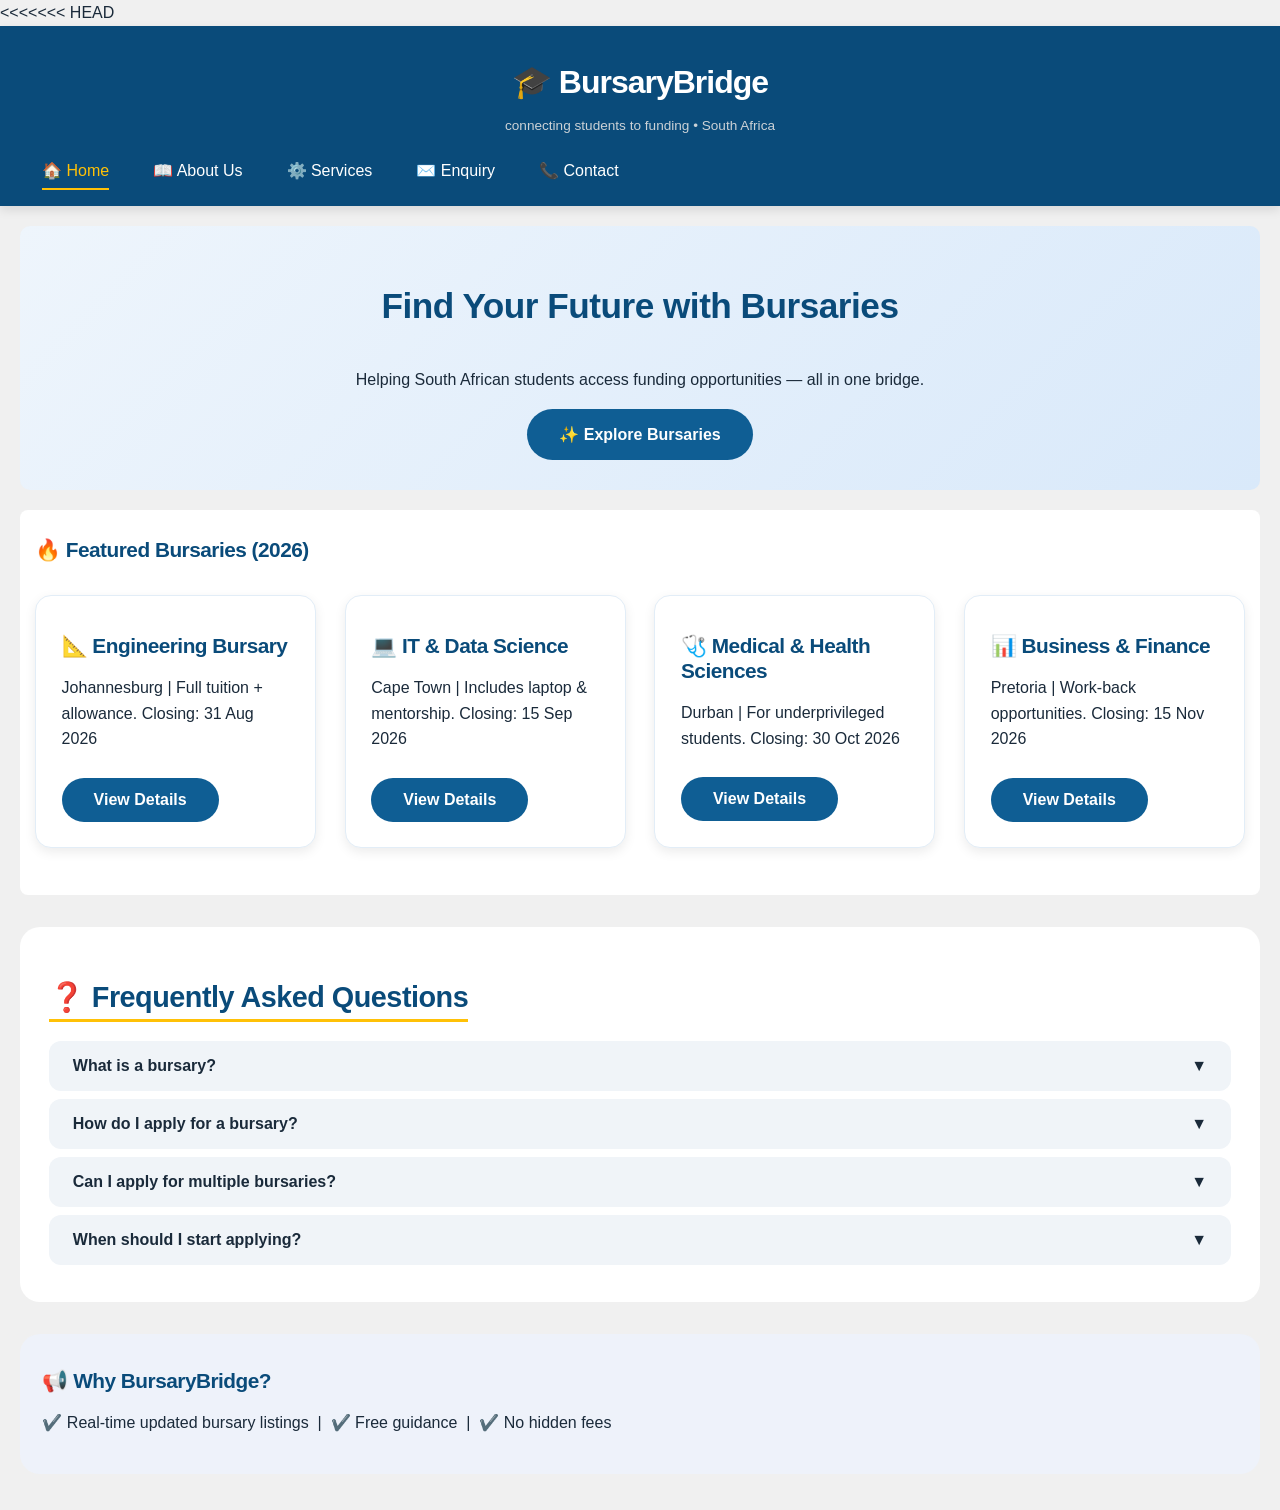
<file: index.html>
<!DOCTYPE html>
<html lang="en">
<head>
    <meta charset="UTF-8">
    <meta name="viewport" content="width=device-width, initial-scale=1.0">
<<<<<<< HEAD
    
    <!-- ========== SEO META TAGS ========== -->
    <title>BursaryBridge - Find Bursaries in South Africa</title>
    <meta name="title" content="BursaryBridge - Find Bursaries in South Africa">
    <meta name="description" content="BursaryBridge helps South African students find and apply for bursaries. Find funding for engineering, IT, medical, and business studies.">
    <meta name="keywords" content="bursaries, south africa, student funding, scholarships, study grants, university funding">
    <meta name="robots" content="index, follow">
    <link rel="canonical" href="https://bursarybridge.co.za/">
    
    <!-- Open Graph / Social Media -->
    <meta property="og:title" content="BursaryBridge - Find Bursaries in South Africa">
    <meta property="og:description" content="Find funding for your studies. BursaryBridge helps South African students access bursary opportunities.">
    <meta property="og:type" content="website">
    <meta property="og:url" content="https://bursarybridge.co.za/">
    
    <link rel="stylesheet" href="style.css">
</head>
<body>

<header class="site-header">
    <div class="logo-area">
        <h1>🎓 BursaryBridge</h1>
        <p>connecting students to funding • South Africa</p>
    </div>
    <nav class="nav-links">
        <a href="index.html" class="active">🏠 Home</a>
        <a href="about.html">📖 About Us</a>
        <a href="services.html">⚙️ Services</a>
        <a href="enquiry.html">✉️ Enquiry</a>
        <a href="contact.html">📞 Contact</a>
    </nav>
</header>

<main class="container">
    <!-- ========== HERO SECTION ========== -->
    <div class="hero">
        <h2>Find Your Future with Bursaries</h2>
        <p>Helping South African students access funding opportunities — all in one bridge.</p>
        <a href="services.html" class="btn-primary">✨ Explore Bursaries</a>
    </div>

    <!-- ========== FEATURED BURSARIES ========== -->
    <div class="bursary-list">
        <h3>🔥 Featured Bursaries (2026)</h3>
        <div class="card-grid">
            <div class="card">
                <h3>📐 Engineering Bursary</h3>
                <p>Johannesburg | Full tuition + allowance. Closing: 31 Aug 2026</p>
                <button class="btn-primary view-details" data-id="1" style="margin-top:10px;">View Details</button>
            </div>
            <div class="card">
                <h3>💻 IT & Data Science</h3>
                <p>Cape Town | Includes laptop & mentorship. Closing: 15 Sep 2026</p>
                <button class="btn-primary view-details" data-id="2" style="margin-top:10px;">View Details</button>
            </div>
            <div class="card">
                <h3>🩺 Medical & Health Sciences</h3>
                <p>Durban | For underprivileged students. Closing: 30 Oct 2026</p>
                <button class="btn-primary view-details" data-id="3" style="margin-top:10px;">View Details</button>
            </div>
            <div class="card">
                <h3>📊 Business & Finance</h3>
                <p>Pretoria | Work-back opportunities. Closing: 15 Nov 2026</p>
                <button class="btn-primary view-details" data-id="4" style="margin-top:10px;">View Details</button>
            </div>
        </div>
    </div>

    <!-- ========== ACCORDION / FAQ SECTION (NEW) ========== -->
    <div class="accordion-section" style="margin-top: 2rem; background: white; padding: 1.8rem; border-radius: 20px;">
        <h2>❓ Frequently Asked Questions</h2>
        
        <div class="accordion-item">
            <button class="accordion-header">What is a bursary?</button>
            <div class="accordion-body">
                <p>A bursary is a financial award given to students to help fund their studies. Unlike a loan, it does not need to be repaid. Bursaries are usually awarded based on academic merit, financial need, or a combination of both.</p>
            </div>
        </div>
        
        <div class="accordion-item">
            <button class="accordion-header">How do I apply for a bursary?</button>
            <div class="accordion-body">
                <p>Each bursary has different requirements. Generally, you need to submit an application form, academic records, a motivation letter, and sometimes references. Check each bursary's specific requirements on our Services page.</p>
            </div>
        </div>
        
        <div class="accordion-item">
            <button class="accordion-header">Can I apply for multiple bursaries?</button>
            <div class="accordion-body">
                <p>Yes! You can apply for as many bursaries as you qualify for. This increases your chances of receiving funding. Just make sure you meet the requirements for each one.</p>
            </div>
        </div>
        
        <div class="accordion-item">
            <button class="accordion-header">When should I start applying?</button>
            <div class="accordion-body">
                <p>Most bursaries open for applications between August and January for the following academic year. We recommend starting your research at least 6 months before you plan to study.</p>
            </div>
        </div>
    </div>

    <!-- ========== INFO BOX ========== -->
    <div class="info-box text-center" style="margin-top: 2rem;">
        <h3>📢 Why BursaryBridge?</h3>
        <p>✔️ Real-time updated bursary listings &nbsp;|&nbsp; ✔️ Free guidance &nbsp;|&nbsp; ✔️ No hidden fees</p>
    </div>
</main>

<!-- ========== MODAL (NEW) ========== -->
<div id="bursaryModal" class="modal">
    <div class="modal-content">
        <span class="close-modal">&times;</span>
        <h3 id="modalTitle">Bursary Details</h3>
        <p><strong>Provider:</strong> <span id="modalProvider"></span></p>
        <p><strong>Location:</strong> <span id="modalLocation"></span></p>
        <p><strong>Description:</strong> <span id="modalDescription"></span></p>
        <p><strong>Closing Date:</strong> <span id="modalClosing"></span></p>
        <br>
        <a href="enquiry.html" class="btn-primary">Apply Now</a>
=======
    <title>BursaryBridge - Home</title>
    <style>
        /* student style - simple and basic */
        body {
            font-family: Arial, Helvetica, sans-serif;
            margin: 0;
            padding: 0;
            background-color: #f0f0f0;
        }
        header {
            background-color: #0066cc;
            color: white;
            padding: 15px;
            text-align: center;
        }
        nav a {
            color: white;
            margin: 0 10px;
            text-decoration: none;
        }
        nav a:hover {
            text-decoration: underline;
        }
        .container {
            padding: 20px;
            min-height: 500px;
        }
        .hero {
            background-color: #e6f2ff;
            padding: 30px;
            text-align: center;
            border-radius: 10px;
            margin-bottom: 20px;
        }
        button {
            background-color: #0066cc;
            color: white;
            padding: 10px 20px;
            border: none;
            cursor: pointer;
            border-radius: 5px;
        }
        button:hover {
            background-color: #004d99;
        }
        .bursary-list {
            background-color: white;
            padding: 15px;
            border-radius: 8px;
        }
        .bursary-item {
            background-color: #f9f9f9;
            padding: 12px;
            margin: 10px 0;
            border-left: 4px solid #0066cc;
        }
        footer {
            background-color: #333;
            color: white;
            text-align: center;
            padding: 15px;
            margin-top: 20px;
        }
    </style>
</head>
<body>

<header>
    <h1>🎓 BursaryBridge</h1>
    <p>Find funding for your future!</p>
    <nav>
        <a href="index.html">Home</a> |
        <a href="about.html">About Us</a> |
        <a href="services.html">Services</a> |
        <a href="enquiry.html">Enquiry</a> |
        <a href="contact.html">Contact</a>
    </nav>
</header>

<div class="container">
    <div class="hero">
        <h2>Find Your Future with Bursaries</h2>
        <p>Helping South African students access funding opportunities easily.</p>
        <button onclick="window.location.href='services.html'">View Bursaries</button>
    </div>

    <div class="bursary-list">
        <h3>🔥 Featured Bursaries (2026)</h3>
        
        <div class="bursary-item">
            <strong>📐 Engineering Bursary</strong><br>
            Location: Johannesburg | Amount: Full tuition + allowance<br>
            Closing date: 31 August 2026
        </div>
        
        <div class="bursary-item">
            <strong>💻 IT Bursary</strong><br>
            Location: Cape Town | Includes laptop and mentorship
        </div>
        
        <div class="bursary-item">
            <strong>🩺 Medical Bursary</strong><br>
            Location: Durban | For students from disadvantaged backgrounds
        </div>
        
        <div class="bursary-item">
            <strong>📊 Business & Finance</strong><br>
            Location: Pretoria | Work-back opportunity available
        </div>
    </div>
    
    <!-- i tried to add a search box but it doesnt work without js -->
    <div style="margin-top: 20px; background:#ddd; padding:10px; border-radius:8px;">
        <p><strong>Search:</strong> (this is just for design)</p>
        <input type="text" placeholder="Search bursaries..." style="width:100%; padding:8px;">
>>>>>>> b421a6c1bc81e5ae2ab3eb9160d897c0df40b609
    </div>
</div>

<footer>
<<<<<<< HEAD
    <p>&copy; 2026 BursaryBridge — Bridging South African students to brighter futures.</p>
    <p>Student Number: ST10453126 | WEDE5030 | Part 3</p>
</footer>

<!-- ========== JAVASCRIPT ========== -->
<script src="script.js"></script>
=======
    <p>&copy; 2026 BursaryBridge - Helping SA students</p>
    <p>Student Number: ST10453126 | WEDE5020</p>
</footer>

>>>>>>> b421a6c1bc81e5ae2ab3eb9160d897c0df40b609
</body>
</html>
</file>
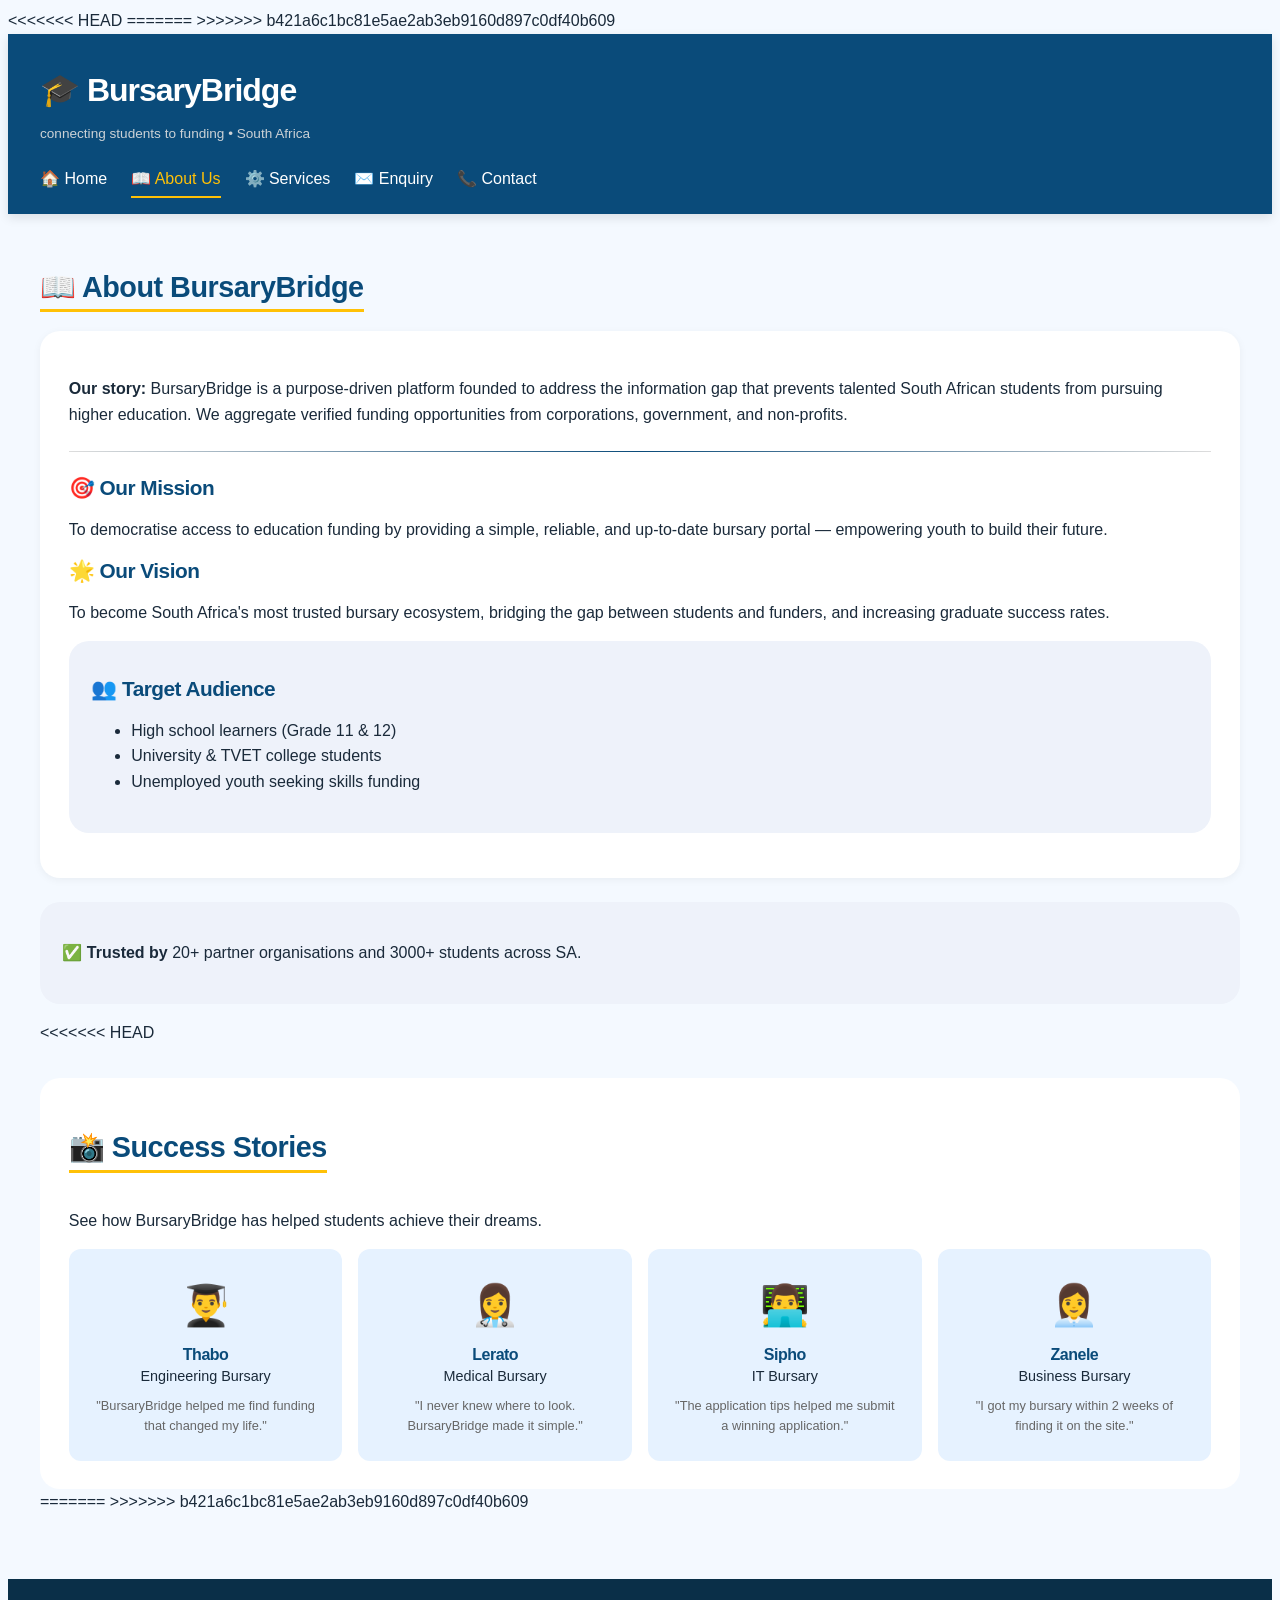
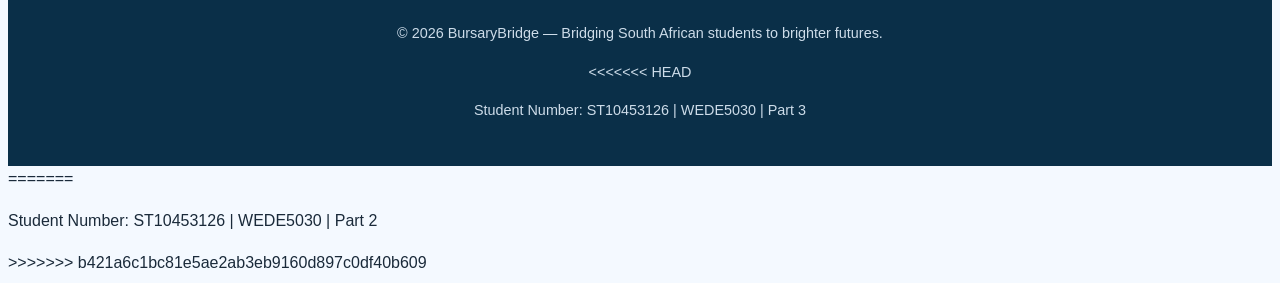
<file: about.html>
<!DOCTYPE html>
<html lang="en">
<head>
    <meta charset="UTF-8">
    <meta name="viewport" content="width=device-width, initial-scale=1.0">
<<<<<<< HEAD
    
    <title>About BursaryBridge - Our Mission & Vision</title>
    <meta name="description" content="Learn about BursaryBridge's mission to help South African students find funding.">
    <meta name="keywords" content="about bursarybridge, mission, vision, student funding">
    <link rel="canonical" href="https://bursarybridge.co.za/about.html">
    
=======
    <title>BursaryBridge - About Us</title>
>>>>>>> b421a6c1bc81e5ae2ab3eb9160d897c0df40b609
    <link rel="stylesheet" href="style.css">
</head>
<body>

<header class="site-header">
    <div class="logo-area">
        <h1>🎓 BursaryBridge</h1>
        <p>connecting students to funding • South Africa</p>
    </div>
    <nav class="nav-links">
        <a href="index.html">🏠 Home</a>
        <a href="about.html" class="active">📖 About Us</a>
        <a href="services.html">⚙️ Services</a>
        <a href="enquiry.html">✉️ Enquiry</a>
        <a href="contact.html">📞 Contact</a>
    </nav>
</header>

<main class="container">
    <h2>📖 About BursaryBridge</h2>
    
    <div class="form-card">
        <p><strong>Our story:</strong> BursaryBridge is a purpose-driven platform founded to address the information gap that prevents talented South African students from pursuing higher education. We aggregate verified funding opportunities from corporations, government, and non-profits.</p>
        <hr>
        <h3>🎯 Our Mission</h3>
        <p>To democratise access to education funding by providing a simple, reliable, and up-to-date bursary portal — empowering youth to build their future.</p>
        <h3>🌟 Our Vision</h3>
        <p>To become South Africa's most trusted bursary ecosystem, bridging the gap between students and funders, and increasing graduate success rates.</p>
        <div class="info-box">
            <h3>👥 Target Audience</h3>
            <ul>
                <li>High school learners (Grade 11 & 12)</li>
                <li>University & TVET college students</li>
                <li>Unemployed youth seeking skills funding</li>
            </ul>
        </div>
    </div>
    
    <div class="info-box">
        <p>✅ <strong>Trusted by</strong> 20+ partner organisations and 3000+ students across SA.</p>
    </div>
<<<<<<< HEAD

    <!-- Success Stories Section - NO IMAGES -->
    <div style="margin-top: 2rem; background: white; padding: 1.8rem; border-radius: 20px;">
        <h2>📸 Success Stories</h2>
        <p>See how BursaryBridge has helped students achieve their dreams.</p>
        <div style="display: grid; grid-template-columns: repeat(auto-fit, minmax(200px, 1fr)); gap: 1rem; margin-top: 1rem;">
            <div style="background: #e6f2ff; border-radius: 12px; padding: 1.5rem; text-align: center; min-height: 150px; display: flex; flex-direction: column; justify-content: center;">
                <div style="font-size: 2.5rem;">👨‍🎓</div>
                <h4 style="margin: 0.5rem 0 0 0;">Thabo</h4>
                <p style="font-size: 0.9rem; margin: 0;">Engineering Bursary</p>
                <p style="font-size: 0.8rem; color: #666; margin: 0.5rem 0 0 0;">"BursaryBridge helped me find funding that changed my life."</p>
            </div>
            <div style="background: #e6f2ff; border-radius: 12px; padding: 1.5rem; text-align: center; min-height: 150px; display: flex; flex-direction: column; justify-content: center;">
                <div style="font-size: 2.5rem;">👩‍⚕️</div>
                <h4 style="margin: 0.5rem 0 0 0;">Lerato</h4>
                <p style="font-size: 0.9rem; margin: 0;">Medical Bursary</p>
                <p style="font-size: 0.8rem; color: #666; margin: 0.5rem 0 0 0;">"I never knew where to look. BursaryBridge made it simple."</p>
            </div>
            <div style="background: #e6f2ff; border-radius: 12px; padding: 1.5rem; text-align: center; min-height: 150px; display: flex; flex-direction: column; justify-content: center;">
                <div style="font-size: 2.5rem;">👨‍💻</div>
                <h4 style="margin: 0.5rem 0 0 0;">Sipho</h4>
                <p style="font-size: 0.9rem; margin: 0;">IT Bursary</p>
                <p style="font-size: 0.8rem; color: #666; margin: 0.5rem 0 0 0;">"The application tips helped me submit a winning application."</p>
            </div>
            <div style="background: #e6f2ff; border-radius: 12px; padding: 1.5rem; text-align: center; min-height: 150px; display: flex; flex-direction: column; justify-content: center;">
                <div style="font-size: 2.5rem;">👩‍💼</div>
                <h4 style="margin: 0.5rem 0 0 0;">Zanele</h4>
                <p style="font-size: 0.9rem; margin: 0;">Business Bursary</p>
                <p style="font-size: 0.8rem; color: #666; margin: 0.5rem 0 0 0;">"I got my bursary within 2 weeks of finding it on the site."</p>
            </div>
        </div>
    </div>
=======
>>>>>>> b421a6c1bc81e5ae2ab3eb9160d897c0df40b609
</main>

<footer>
    <p>&copy; 2026 BursaryBridge — Bridging South African students to brighter futures.</p>
<<<<<<< HEAD
    <p>Student Number: ST10453126 | WEDE5030 | Part 3</p>
</footer>

<script src="script.js"></script>

=======
    <p>Student Number: ST10453126 | WEDE5030 | Part 2</p>
</footer>

>>>>>>> b421a6c1bc81e5ae2ab3eb9160d897c0df40b609
</body>
</html>
</file>
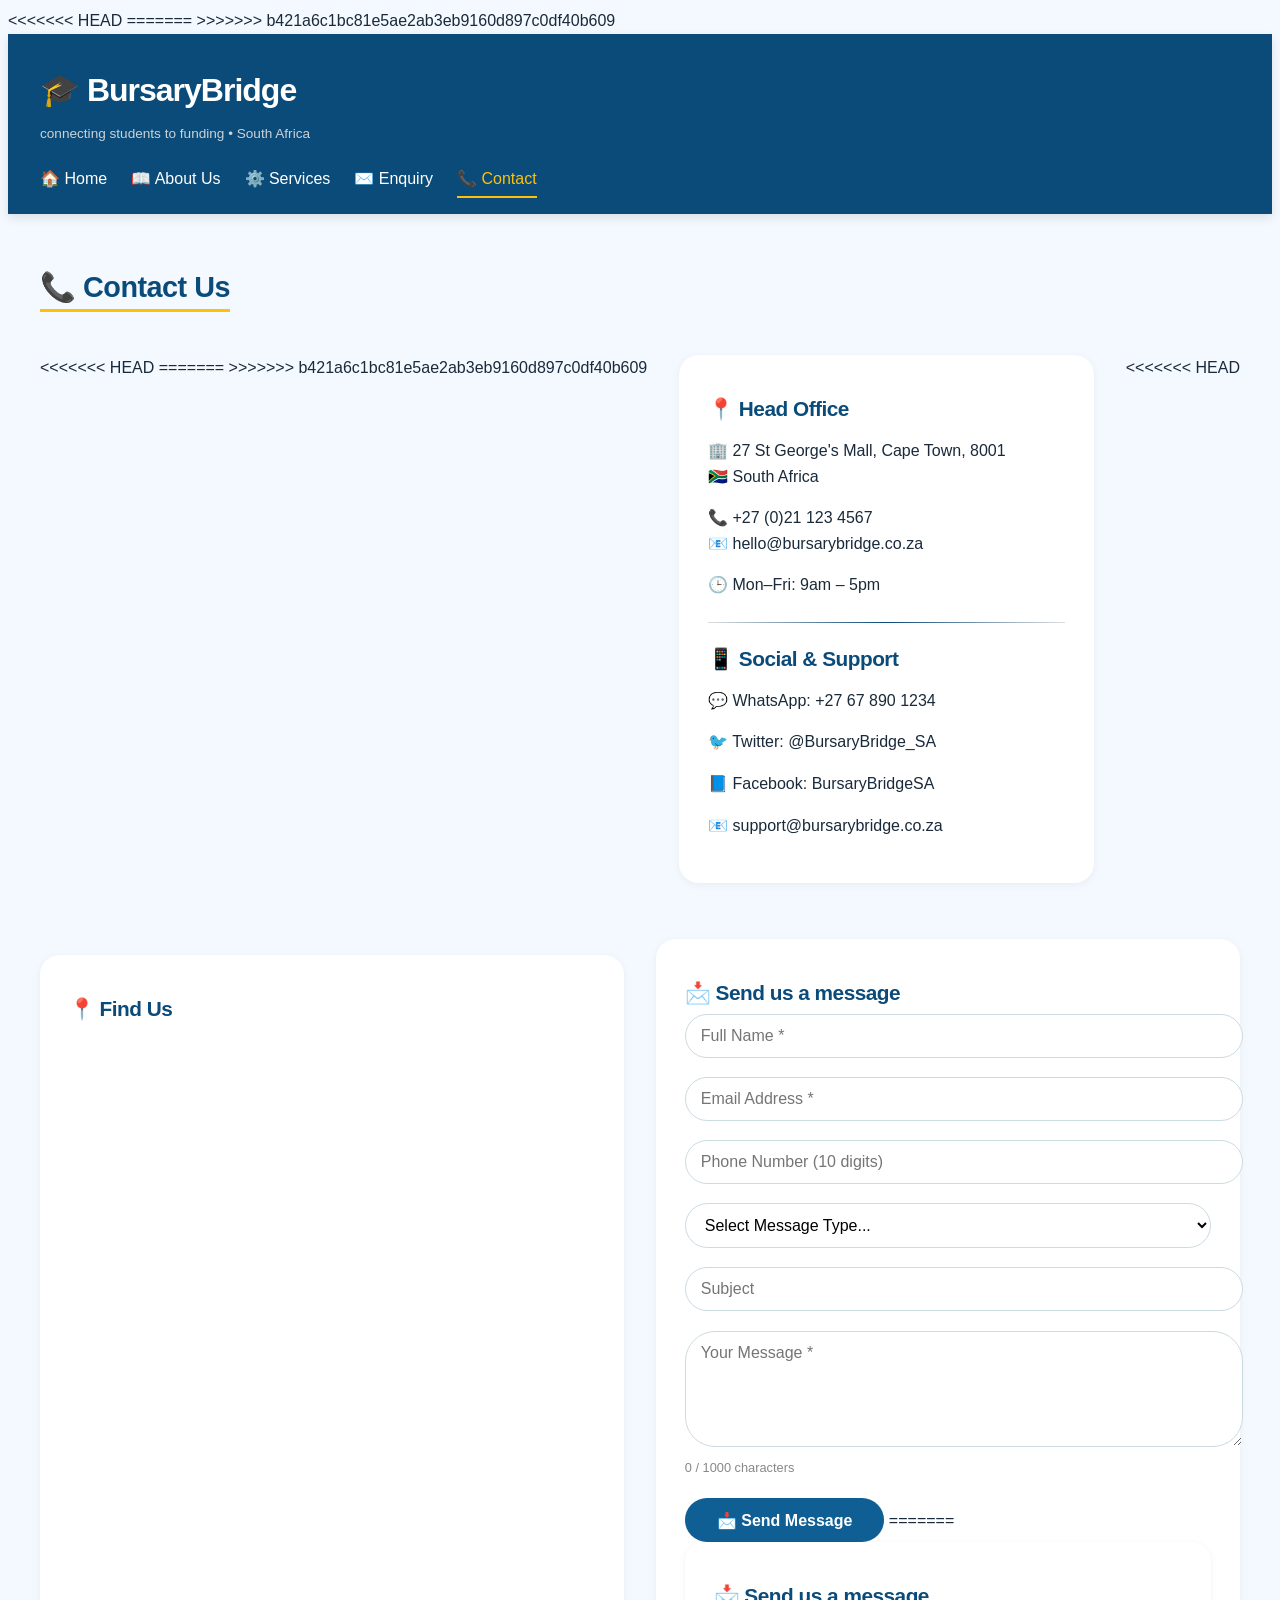
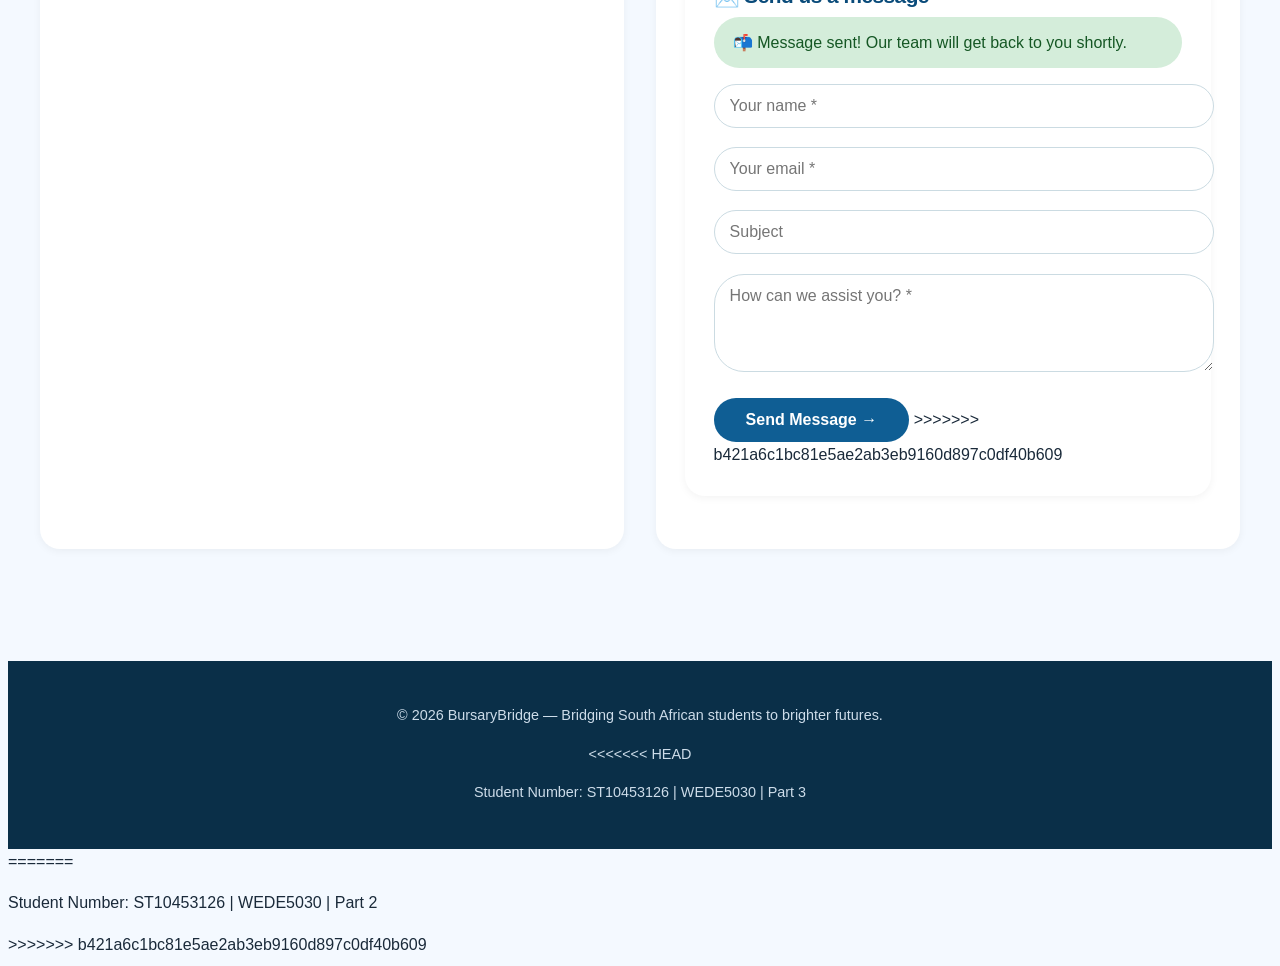
<file: contact.html>
<!DOCTYPE html>
<html lang="en">
<head>
    <meta charset="UTF-8">
    <meta name="viewport" content="width=device-width, initial-scale=1.0">
<<<<<<< HEAD
    
    <!-- ========== SEO META TAGS ========== -->
    <title>Contact BursaryBridge - Get In Touch</title>
    <meta name="title" content="Contact BursaryBridge - Get In Touch">
    <meta name="description" content="Contact BursaryBridge for help with bursaries. Visit our office in Cape Town or send us a message online.">
    <meta name="keywords" content="contact bursarybridge, bursary help, student funding support, Cape Town">
    <meta name="robots" content="index, follow">
    <link rel="canonical" href="https://bursarybridge.co.za/contact.html">
    
    <!-- Open Graph / Social Media -->
    <meta property="og:title" content="Contact BursaryBridge - Get In Touch">
    <meta property="og:description" content="Contact BursaryBridge for help with bursaries. Visit our office in Cape Town or send us a message online.">
    <meta property="og:type" content="website">
    <meta property="og:url" content="https://bursarybridge.co.za/contact.html">
    
=======
    <title>BursaryBridge - Contact Us</title>
>>>>>>> b421a6c1bc81e5ae2ab3eb9160d897c0df40b609
    <link rel="stylesheet" href="style.css">
</head>
<body>

<header class="site-header">
    <div class="logo-area">
        <h1>🎓 BursaryBridge</h1>
        <p>connecting students to funding • South Africa</p>
    </div>
    <nav class="nav-links">
        <a href="index.html">🏠 Home</a>
        <a href="about.html">📖 About Us</a>
        <a href="services.html">⚙️ Services</a>
        <a href="enquiry.html">✉️ Enquiry</a>
        <a href="contact.html" class="active">📞 Contact</a>
    </nav>
</header>

<main class="container">
    <h2>📞 Contact Us</h2>
    
    <div class="two-column">
<<<<<<< HEAD
        <!-- ========== CONTACT INFO (EXISTING) ========== -->
=======
>>>>>>> b421a6c1bc81e5ae2ab3eb9160d897c0df40b609
        <div class="contact-info">
            <h3>📍 Head Office</h3>
            <p>🏢 27 St George's Mall, Cape Town, 8001<br>🇿🇦 South Africa</p>
            <p>📞 +27 (0)21 123 4567<br>📧 hello@bursarybridge.co.za</p>
            <p>🕒 Mon–Fri: 9am – 5pm</p>
            <hr>
            <h3>📱 Social & Support</h3>
            <p>💬 WhatsApp: +27 67 890 1234</p>
            <p>🐦 Twitter: @BursaryBridge_SA</p>
            <p>📘 Facebook: BursaryBridgeSA</p>
            <p>📧 support@bursarybridge.co.za</p>
        </div>
<<<<<<< HEAD
        <div class="contact-info" style="margin-top: 1rem;">
    <h3>📍 Find Us</h3>
    <!-- Google Maps Embed -->
    <iframe 
        src="https://www.google.com/maps/embed?pb=!1m18!1m12!1m3!1d3310.123456789!2d18.423456!3d-33.923456!2m3!1f0!2f0!3f0!3m2!1i1024!2i768!4f13.1!3m3!1m2!1s0x1dcc675f0c0f0f0f%3A0x1234567890abcdef!2sCape%20Town!5e0!3m2!1sen!2sza!4v1234567890123!5m2!1sen!2sza" 
        width="100%" 
        height="250" 
        style="border:0; border-radius:12px;" 
        allowfullscreen="" 
        loading="lazy" 
        referrerpolicy="no-referrer-when-downgrade">
    </iframe>
</div>
        <!-- ========== ENHANCED CONTACT FORM (NEW) ========== -->
        <div class="contact-form">
            <h3>📩 Send us a message</h3>
            
            <div id="contactSuccess" class="alert" style="display:none;">
                <h3>✅ Message Sent!</h3>
                <p>We'll get back to you within 24 hours.</p>
            </div>
            
            <div id="contactError" class="alert error" style="display:none; background:#f8d7da; color:#721c24; border-left-color:#dc3545;">
                <h3>❌ Something Went Wrong</h3>
                <p id="contactErrorMessage">Please try again later.</p>
            </div>
            
            <form id="contactForm" onsubmit="submitContact(event)">
                <div class="form-group">
                    <input type="text" id="contactName" placeholder="Full Name *" required minlength="3" maxlength="50">
                    <small class="error-message" id="cNameError"></small>
                </div>
                
                <div class="form-group">
                    <input type="email" id="contactEmail" placeholder="Email Address *" required>
                    <small class="error-message" id="cEmailError"></small>
                </div>
                
                <div class="form-group">
                    <input type="tel" id="contactPhone" placeholder="Phone Number (10 digits)">
                    <small class="error-message" id="cPhoneError"></small>
                </div>
                
                <div class="form-group">
                    <select id="contactType" required>
                        <option value="">Select Message Type...</option>
                        <option value="General inquiry">General Inquiry</option>
                        <option value="Feedback">Feedback</option>
                        <option value="Complaint">Complaint</option>
                        <option value="Partnership">Partnership Proposal</option>
                        <option value="Volunteer">Volunteer Opportunity</option>
                    </select>
                </div>
                
                <div class="form-group">
                    <input type="text" id="contactSubject" placeholder="Subject">
                </div>
                
                <div class="form-group">
                    <textarea id="contactMsg" rows="5" placeholder="Your Message *" required minlength="10" maxlength="1000"></textarea>
                    <small class="error-message" id="cMsgError"></small>
                    <small id="contactCharCount">0 / 1000 characters</small>
                </div>
                
                <button type="submit" class="btn-primary" id="contactSubmitBtn">📩 Send Message</button>
                
                <div id="contactLoadingSpinner" style="display:none; margin-top:1rem;">
                    <span style="display:inline-block; width:20px; height:20px; border:3px solid #f3f3f3; border-top:3px solid #0066cc; border-radius:50%; animation:spin 0.8s linear infinite;"></span> Sending...
                </div>
=======
        
        <div class="contact-form">
            <h3>📩 Send us a message</h3>
            <div id="contactSuccess" class="alert">📬 Message sent! Our team will get back to you shortly.</div>
            <form id="contactForm">
                <div class="form-group">
                    <input type="text" id="contactName" placeholder="Your name *" required>
                </div>
                <div class="form-group">
                    <input type="email" id="contactEmail" placeholder="Your email *" required>
                </div>
                <div class="form-group">
                    <input type="text" id="contactSubject" placeholder="Subject">
                </div>
                <div class="form-group">
                    <textarea rows="4" id="contactMsg" placeholder="How can we assist you? *" required></textarea>
                </div>
                <button type="submit" class="btn-primary">Send Message →</button>
>>>>>>> b421a6c1bc81e5ae2ab3eb9160d897c0df40b609
            </form>
        </div>
    </div>
</main>

<footer>
    <p>&copy; 2026 BursaryBridge — Bridging South African students to brighter futures.</p>
<<<<<<< HEAD
    <p>Student Number: ST10453126 | WEDE5030 | Part 3</p>
</footer>

<script src="script.js"></script>


=======
    <p>Student Number: ST10453126 | WEDE5030 | Part 2</p>
</footer>

<script>
    const contactForm = document.getElementById('contactForm');
    const successDiv = document.getElementById('contactSuccess');

    contactForm.addEventListener('submit', (e) => {
        e.preventDefault();
        const name = document.getElementById('contactName').value.trim();
        const email = document.getElementById('contactEmail').value.trim();
        const msg = document.getElementById('contactMsg').value.trim();
        
        if (!name || !email || !msg) {
            alert("Please complete all contact fields.");
            return;
        }
        if (!email.includes('@')) {
            alert("Please enter a valid email address.");
            return;
        }
        
        successDiv.style.display = 'block';
        contactForm.reset();
        
        setTimeout(() => {
            successDiv.style.display = 'none';
        }, 4000);
    });
</script>
>>>>>>> b421a6c1bc81e5ae2ab3eb9160d897c0df40b609

</body>
</html>
</file>
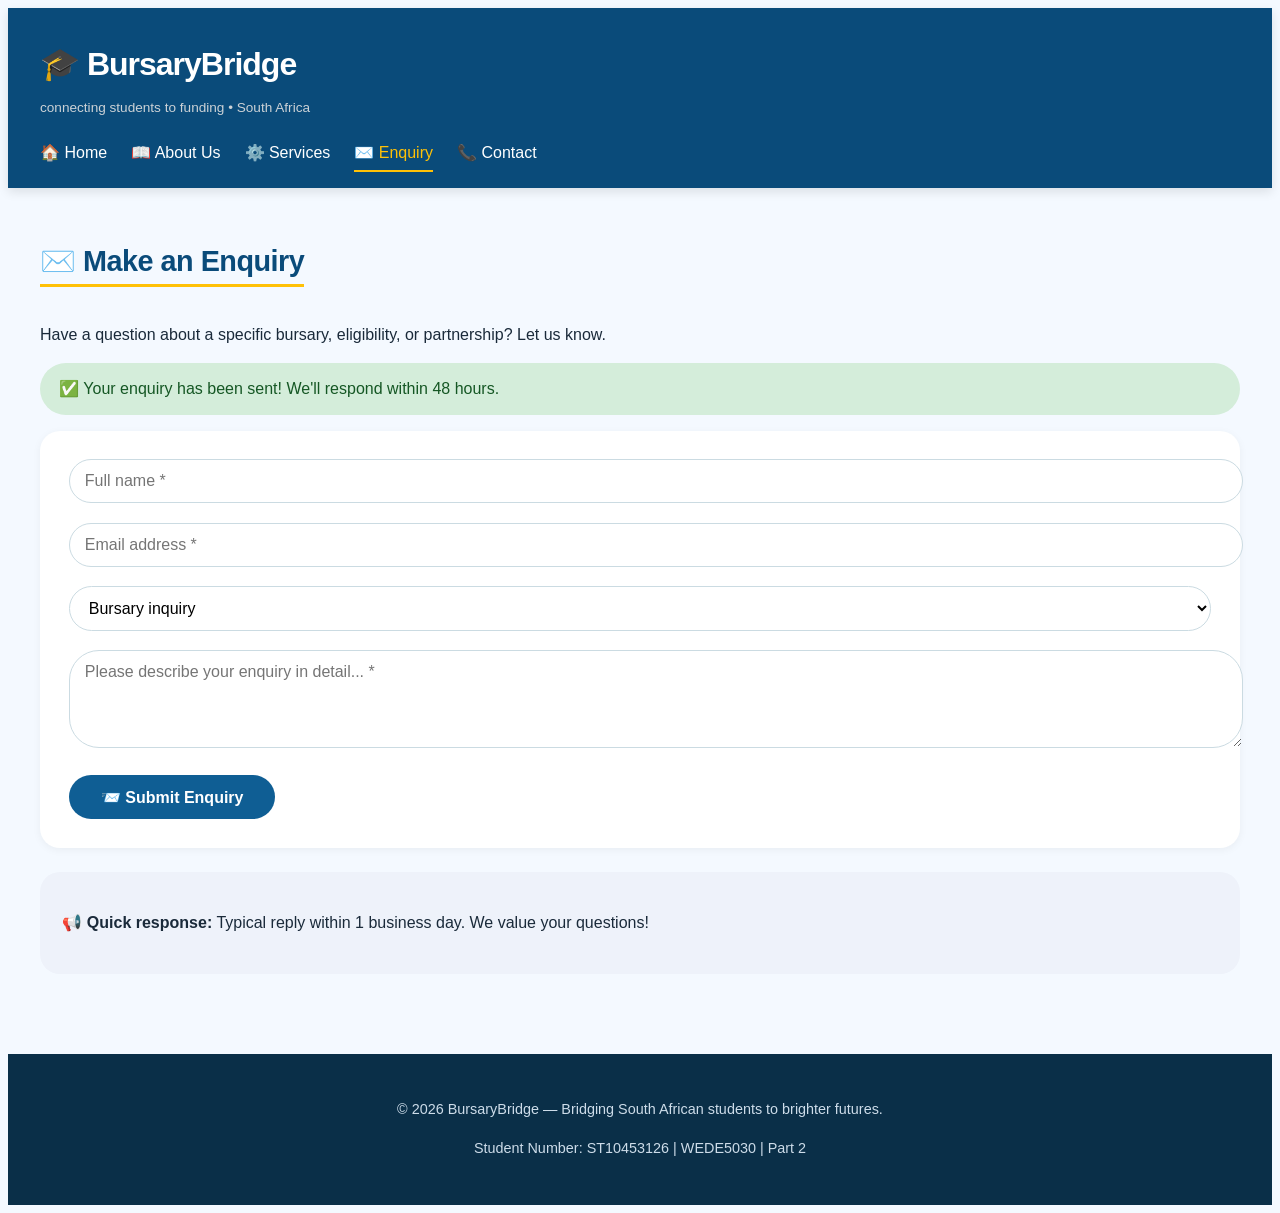
<file: Enquiry.html>
<!DOCTYPE html>
<html lang="en">
<head>
    <meta charset="UTF-8">
    <meta name="viewport" content="width=device-width, initial-scale=1.0">
    <title>BursaryBridge - Enquiry</title>
    <link rel="stylesheet" href="style.css">
</head>
<body>

<header class="site-header">
    <div class="logo-area">
        <h1>🎓 BursaryBridge</h1>
        <p>connecting students to funding • South Africa</p>
    </div>
    <nav class="nav-links">
        <a href="index.html">🏠 Home</a>
        <a href="about.html">📖 About Us</a>
        <a href="services.html">⚙️ Services</a>
        <a href="enquiry.html" class="active">✉️ Enquiry</a>
        <a href="contact.html">📞 Contact</a>
    </nav>
</header>

<main class="container">
    <h2>✉️ Make an Enquiry</h2>
    <p>Have a question about a specific bursary, eligibility, or partnership? Let us know.</p>
    
    <div id="enquirySuccess" class="alert">✅ Your enquiry has been sent! We'll respond within 48 hours.</div>
    
    <div class="form-card">
        <form id="enquiryForm">
            <div class="form-group">
                <input type="text" id="enqName" placeholder="Full name *" required>
            </div>
            <div class="form-group">
                <input type="email" id="enqEmail" placeholder="Email address *" required>
            </div>
            <div class="form-group">
                <select id="enqTopic">
                    <option value="Bursary inquiry">Bursary inquiry</option>
                    <option value="Application help">Application help</option>
                    <option value="Partnership">Partnership / Sponsor</option>
                    <option value="Technical issue">Technical issue</option>
                </select>
            </div>
            <div class="form-group">
                <textarea rows="4" id="enqMessage" placeholder="Please describe your enquiry in detail... *" required></textarea>
            </div>
            <button type="submit" class="btn-primary">📨 Submit Enquiry</button>
        </form>
    </div>
    
    <div class="info-box">
        <p><strong>📢 Quick response:</strong> Typical reply within 1 business day. We value your questions!</p>
    </div>
</main>

<footer>
    <p>&copy; 2026 BursaryBridge — Bridging South African students to brighter futures.</p>
    <p>Student Number: ST10453126 | WEDE5030 | Part 2</p>
</footer>

<script>
    const enquiryForm = document.getElementById('enquiryForm');
    const successDiv = document.getElementById('enquirySuccess');

    enquiryForm.addEventListener('submit', (e) => {
        e.preventDefault();
        const name = document.getElementById('enqName').value.trim();
        const email = document.getElementById('enqEmail').value.trim();
        const message = document.getElementById('enqMessage').value.trim();
        
        if (!name || !email || !message) {
            alert("Please fill in all required fields (Name, Email, Message).");
            return;
        }
        if (!email.includes('@')) {
            alert("Please provide a valid email address.");
            return;
        }
        
        successDiv.style.display = 'block';
        enquiryForm.reset();
        
        setTimeout(() => {
            successDiv.style.display = 'none';
        }, 4000);
    });
</script>

</body>
</html>
</file>
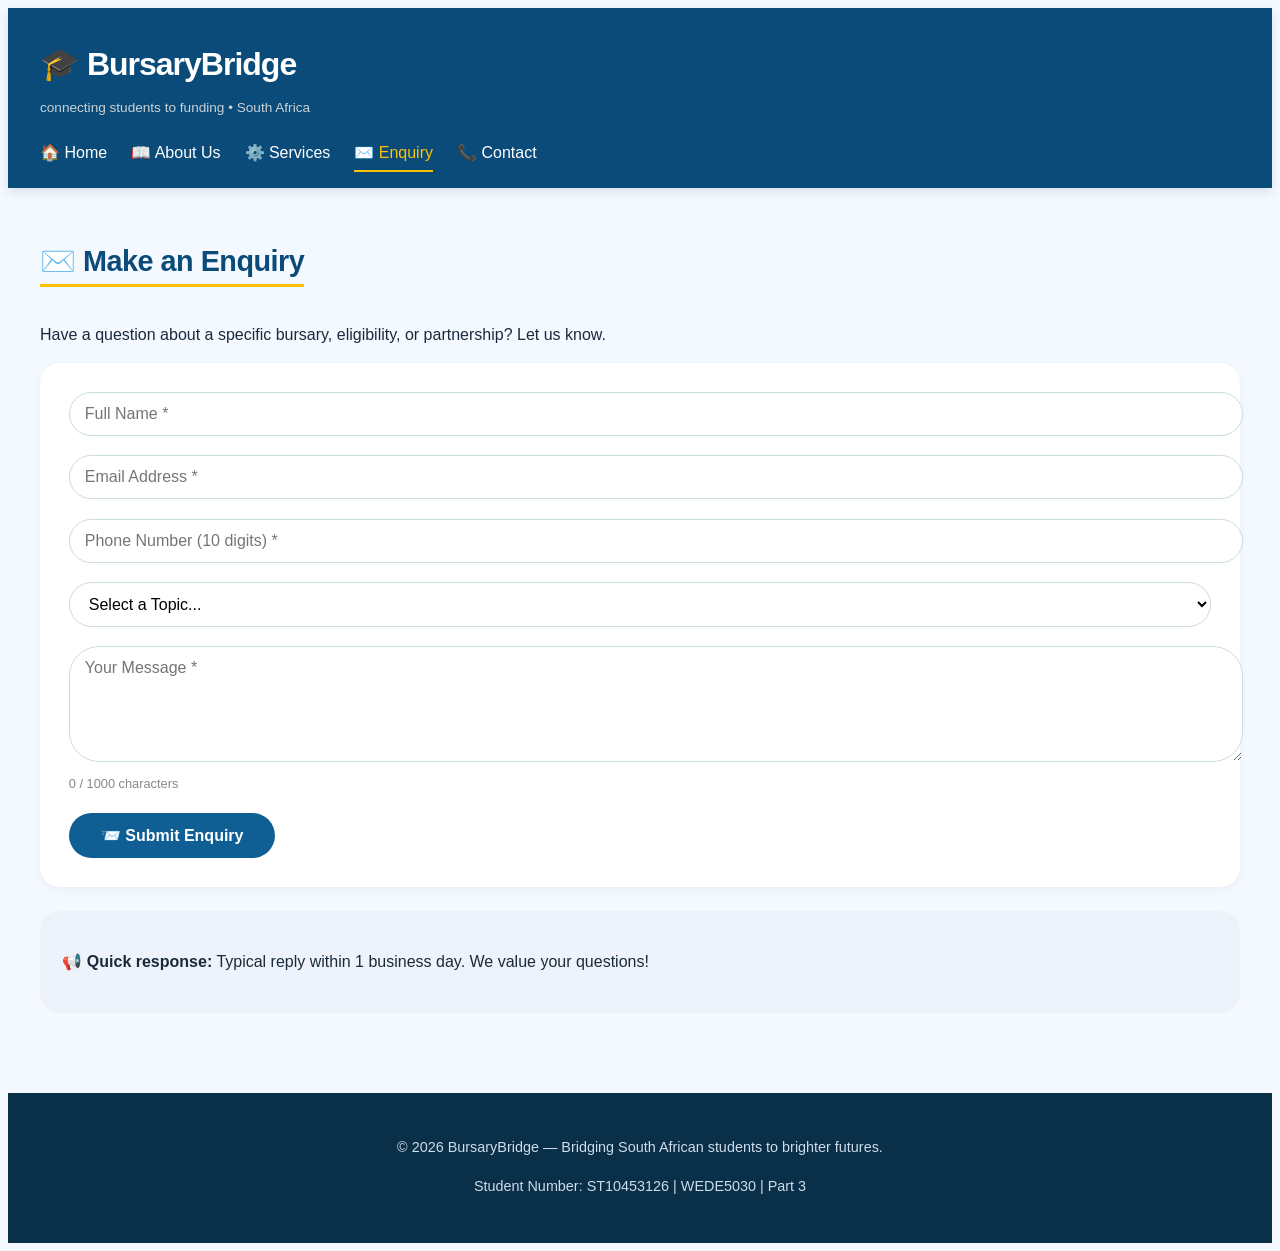
<file: enquiry.html>
<!DOCTYPE html>
<html lang="en">
<head>
    <meta charset="UTF-8">
    <meta name="viewport" content="width=device-width, initial-scale=1.0">
    
    <!-- ========== SEO META TAGS ========== -->
    <title>Enquire About Bursaries - BursaryBridge</title>
    <meta name="title" content="Enquire About Bursaries - BursaryBridge">
    <meta name="description" content="Have questions about bursaries? Send us an enquiry and we'll help you find the right funding for your studies.">
    <meta name="keywords" content="bursary enquiry, student funding questions, bursary help, application support">
    <meta name="robots" content="index, follow">
    <link rel="canonical" href="https://bursarybridge.co.za/enquiry.html">
    
    <!-- Open Graph -->
    <meta property="og:title" content="Enquire About Bursaries - BursaryBridge">
    <meta property="og:description" content="Have questions about bursaries? Send us an enquiry and we'll help you find the right funding.">
    <meta property="og:type" content="website">
    <meta property="og:url" content="https://bursarybridge.co.za/enquiry.html">
    
    <link rel="stylesheet" href="style.css">
</head>
<body>

<header class="site-header">
    <div class="logo-area">
        <h1>🎓 BursaryBridge</h1>
        <p>connecting students to funding • South Africa</p>
    </div>
    <nav class="nav-links">
        <a href="index.html">🏠 Home</a>
        <a href="about.html">📖 About Us</a>
        <a href="services.html">⚙️ Services</a>
        <a href="enquiry.html" class="active">✉️ Enquiry</a>
        <a href="contact.html">📞 Contact</a>
    </nav>
</header>

<main class="container">
    <h2>✉️ Make an Enquiry</h2>
    <p>Have a question about a specific bursary, eligibility, or partnership? Let us know.</p>
    
    <!-- ========== ENHANCED ENQUIRY FORM ========== -->
    <div id="enquirySuccess" class="alert" style="display:none;">
        <h3>✅ Enquiry Sent Successfully!</h3>
        <p>We'll respond within 48 hours.</p>
        <p><strong>Reference Number:</strong> <span id="refNumber"></span></p>
    </div>
    
    <div id="enquiryError" class="alert error" style="display:none; background:#f8d7da; color:#721c24; border-left-color:#dc3545;">
        <h3>❌ Something Went Wrong</h3>
        <p id="errorMessage">Please try again later.</p>
    </div>
    
    <div class="form-card">
        <form id="enquiryForm" onsubmit="submitEnquiry(event)">
            <div class="form-group">
                <input type="text" id="enqName" placeholder="Full Name *" required minlength="3" maxlength="50">
                <small class="error-message" id="nameError"></small>
            </div>
            <div class="form-group">
                <input type="email" id="enqEmail" placeholder="Email Address *" required>
                <small class="error-message" id="emailError"></small>
            </div>
            <div class="form-group">
                <input type="tel" id="enqPhone" placeholder="Phone Number (10 digits) *" required pattern="[0-9]{10}">
                <small class="error-message" id="phoneError"></small>
            </div>
            <div class="form-group">
                <select id="enqTopic" required>
                    <option value="">Select a Topic...</option>
                    <option value="Bursary inquiry">Bursary Inquiry</option>
                    <option value="Application help">Application Help</option>
                    <option value="Sponsorship">Sponsorship / Partnership</option>
                    <option value="Volunteer">Volunteer Opportunity</option>
                    <option value="Technical issue">Technical Issue</option>
                </select>
            </div>
            <div class="form-group">
                <textarea id="enqMessage" rows="5" placeholder="Your Message *" required minlength="10" maxlength="1000"></textarea>
                <small class="error-message" id="messageError"></small>
                <small id="charCount">0 / 1000 characters</small>
            </div>
            <button type="submit" class="btn-primary" id="enqSubmitBtn">📨 Submit Enquiry</button>
            <div id="loadingSpinner" style="display:none; margin-top:1rem;">
                <span style="display:inline-block; width:20px; height:20px; border:3px solid #f3f3f3; border-top:3px solid #0066cc; border-radius:50%; animation:spin 0.8s linear infinite;"></span> Sending...
            </div>
        </form>
    </div>
    
    <div class="info-box">
        <p><strong>📢 Quick response:</strong> Typical reply within 1 business day. We value your questions!</p>
    </div>
</main>

<footer>
    <p>&copy; 2026 BursaryBridge — Bridging South African students to brighter futures.</p>
    <p>Student Number: ST10453126 | WEDE5030 | Part 3</p>
</footer>

<script src="script.js"></script>



</body>
</html>
</file>
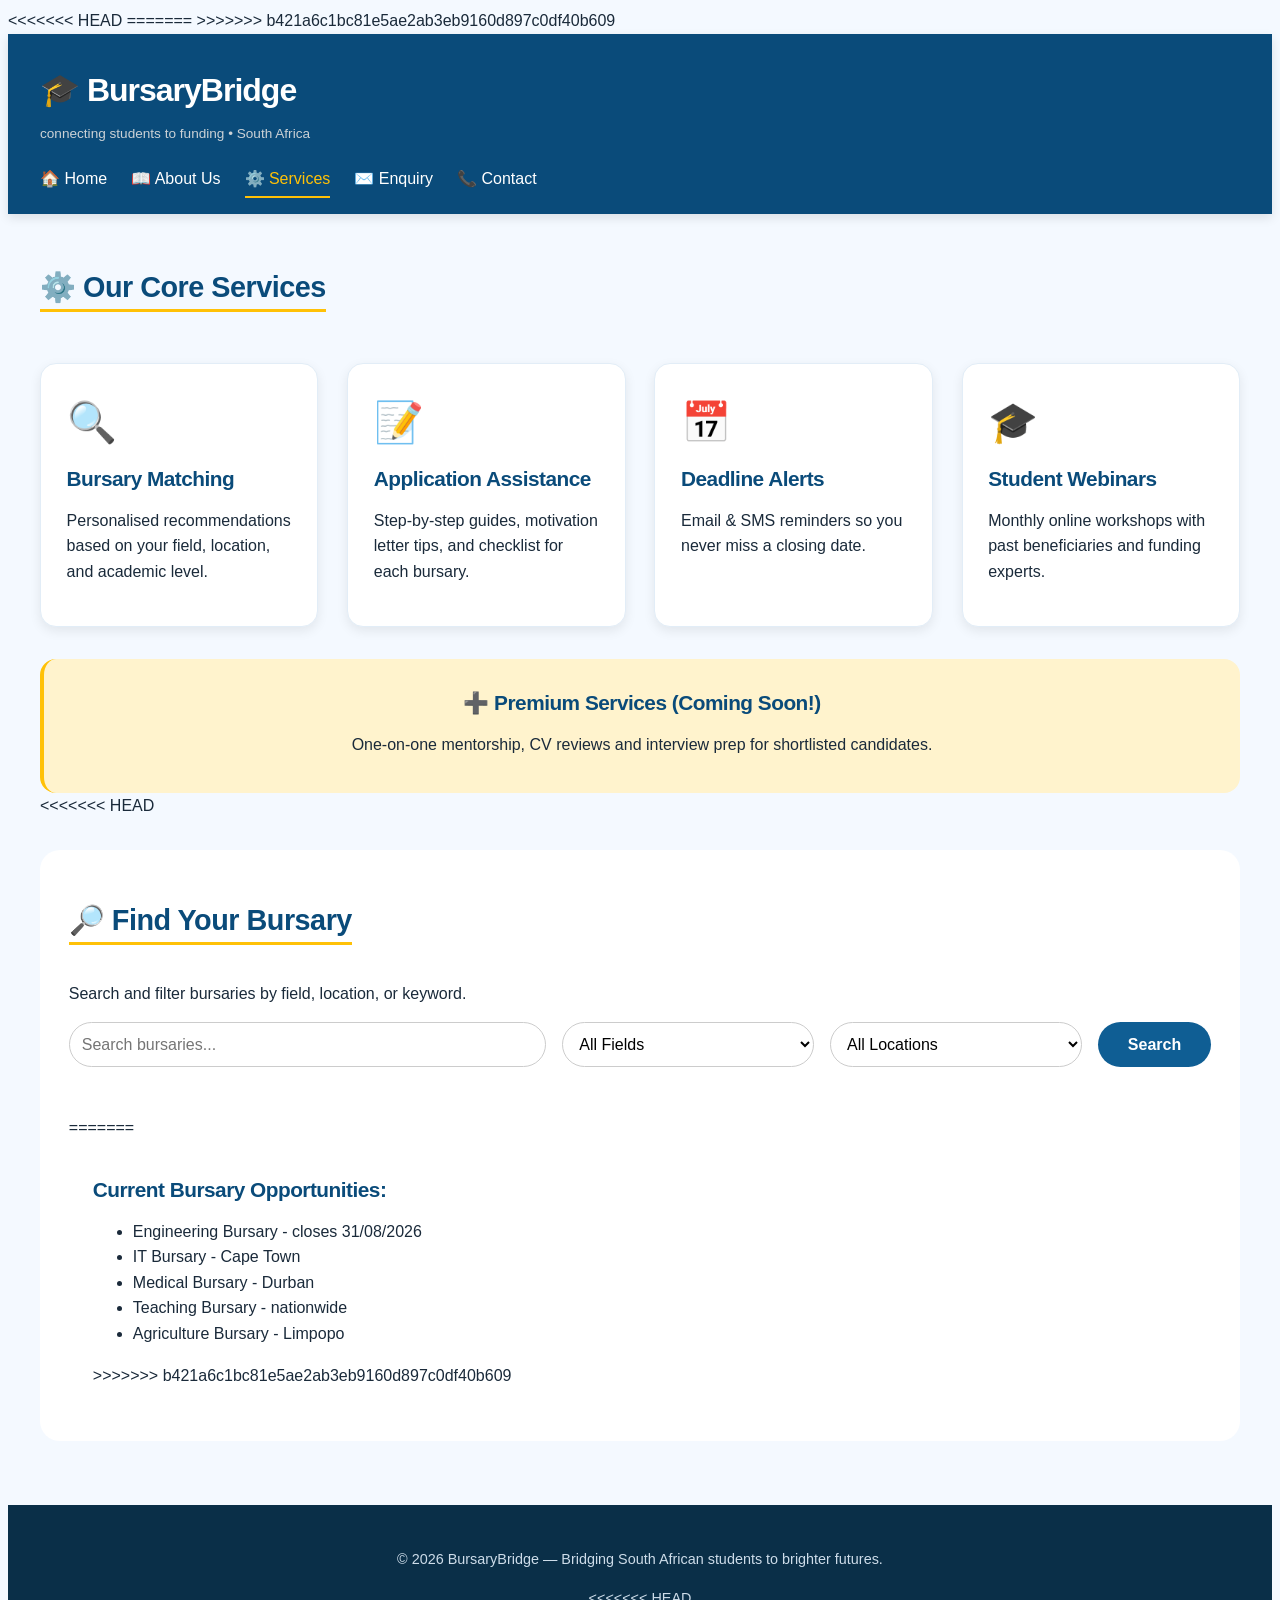
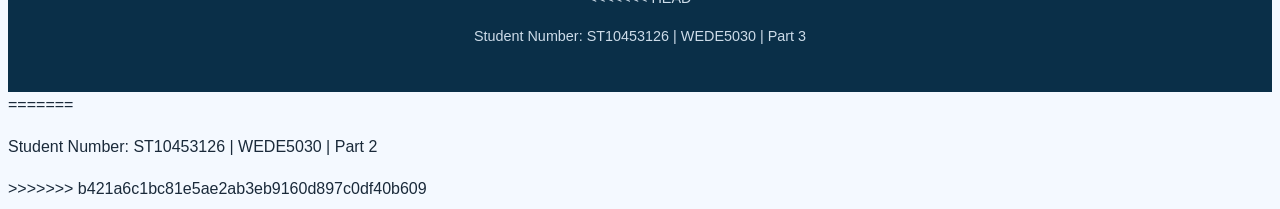
<file: services.html>
<!DOCTYPE html>
<html lang="en">
<head>
    <meta charset="UTF-8">
    <meta name="viewport" content="width=device-width, initial-scale=1.0">
<<<<<<< HEAD
    
    <!-- ========== SEO META TAGS ========== -->
    <title>Bursary Services - Find Funding for Your Studies</title>
    <meta name="title" content="Bursary Services - Find Funding for Your Studies">
    <meta name="description" content="Explore bursary services including matching, application assistance, deadline alerts, and student webinars. Find the right funding for your studies.">
    <meta name="keywords" content="bursary services, funding help, application assistance, bursary matching, student webinars">
    <meta name="robots" content="index, follow">
    <link rel="canonical" href="https://bursarybridge.co.za/services.html">
    
    <!-- Open Graph -->
    <meta property="og:title" content="Bursary Services - Find Funding for Your Studies">
    <meta property="og:description" content="Explore bursary services including matching, application assistance, deadline alerts, and student webinars.">
    <meta property="og:type" content="website">
    <meta property="og:url" content="https://bursarybridge.co.za/services.html">
    
=======
    <title>BursaryBridge - Our Services</title>
>>>>>>> b421a6c1bc81e5ae2ab3eb9160d897c0df40b609
    <link rel="stylesheet" href="style.css">
</head>
<body>

<header class="site-header">
    <div class="logo-area">
        <h1>🎓 BursaryBridge</h1>
        <p>connecting students to funding • South Africa</p>
    </div>
    <nav class="nav-links">
        <a href="index.html">🏠 Home</a>
        <a href="about.html">📖 About Us</a>
        <a href="services.html" class="active">⚙️ Services</a>
        <a href="enquiry.html">✉️ Enquiry</a>
        <a href="contact.html">📞 Contact</a>
    </nav>
</header>

<main class="container">
    <h2>⚙️ Our Core Services</h2>
    
    <div class="card-grid">
        <div class="card">
            <div class="service-icon">🔍</div>
            <h3>Bursary Matching</h3>
            <p>Personalised recommendations based on your field, location, and academic level.</p>
        </div>
        <div class="card">
            <div class="service-icon">📝</div>
            <h3>Application Assistance</h3>
            <p>Step-by-step guides, motivation letter tips, and checklist for each bursary.</p>
        </div>
        <div class="card">
            <div class="service-icon">📅</div>
            <h3>Deadline Alerts</h3>
            <p>Email & SMS reminders so you never miss a closing date.</p>
        </div>
        <div class="card">
            <div class="service-icon">🎓</div>
            <h3>Student Webinars</h3>
            <p>Monthly online workshops with past beneficiaries and funding experts.</p>
        </div>
    </div>
    
    <div class="coming-soon">
        <h3>➕ Premium Services (Coming Soon!)</h3>
        <p>One-on-one mentorship, CV reviews and interview prep for shortlisted candidates.</p>
    </div>
    
<<<<<<< HEAD
    <!-- ========== DYNAMIC BURSARY SEARCH (NEW) ========== -->
    <div class="search-section" style="background: white; padding: 1.8rem; border-radius: 20px; margin-top: 2rem;">
        <h2>🔎 Find Your Bursary</h2>
        <p>Search and filter bursaries by field, location, or keyword.</p>
        
        <div class="search-filters" style="display: flex; flex-wrap: wrap; gap: 1rem; margin: 1rem 0;">
            <input type="text" id="searchInput" placeholder="Search bursaries..." style="flex:2; min-width:200px; padding:12px; border:1px solid #ccc; border-radius:30px;">
            <select id="filterField" style="flex:1; min-width:150px; padding:12px; border:1px solid #ccc; border-radius:30px;">
                <option value="all">All Fields</option>
                <option value="engineering">Engineering</option>
                <option value="it">IT & Computer Science</option>
                <option value="medical">Medical & Health</option>
                <option value="business">Business & Finance</option>
                <option value="teaching">Teaching & Education</option>
                <option value="agriculture">Agriculture</option>
            </select>
            <select id="filterLocation" style="flex:1; min-width:150px; padding:12px; border:1px solid #ccc; border-radius:30px;">
                <option value="all">All Locations</option>
                <option value="johannesburg">Johannesburg</option>
                <option value="cape-town">Cape Town</option>
                <option value="durban">Durban</option>
                <option value="pretoria">Pretoria</option>
                <option value="limpopo">Limpopo</option>
            </select>
            <button id="searchBtn" class="btn-primary" style="padding:12px 30px;">Search</button>
        </div>
        
        <div id="bursaryResults" class="card-grid" style="margin-top:1rem;">
            <!-- Bursaries will be dynamically loaded here -->
        </div>
=======
    <div class="bursary-list">
        <h3>Current Bursary Opportunities:</h3>
        <ul>
            <li>Engineering Bursary - closes 31/08/2026</li>
            <li>IT Bursary - Cape Town</li>
            <li>Medical Bursary - Durban</li>
            <li>Teaching Bursary - nationwide</li>
            <li>Agriculture Bursary - Limpopo</li>
        </ul>
>>>>>>> b421a6c1bc81e5ae2ab3eb9160d897c0df40b609
    </div>
</main>

<footer>
    <p>&copy; 2026 BursaryBridge — Bridging South African students to brighter futures.</p>
<<<<<<< HEAD
    <p>Student Number: ST10453126 | WEDE5030 | Part 3</p>
</footer>

<script src="script.js"></script>

<!-- Additional page-specific script -->


=======
    <p>Student Number: ST10453126 | WEDE5030 | Part 2</p>
</footer>

>>>>>>> b421a6c1bc81e5ae2ab3eb9160d897c0df40b609
</body>
</html>
</file>
<file: style.css>
<<<<<<< HEAD
/* ========================================
   BursaryBridge - External Stylesheet
   Student: ST10453126
   Module: WEDE5030
   Part: 3 (Fully Updated)
   ======================================== */
=======
>>>>>>> b421a6c1bc81e5ae2ab3eb9160d897c0df40b609

/* ========== 2.2 CSS RESET & BASE STYLES ========== */
* {
    margin: 0;
    padding: 0;
    box-sizing: border-box;
}

/* Base styles - consistent across all pages */
body {
    font-family: 'Segoe UI', Tahoma, Geneva, Verdana, sans-serif;
    font-size: 16px;
    line-height: 1.6;
    color: #1a2a3a;
    background-color: #f4f9ff;
}

/* ========== 2.3 TYPOGRAPHY STYLES ========== */
h1, h2, h3, h4, h5, h6 {
    font-weight: 700;
    line-height: 1.2;
    margin-bottom: 0.5rem;
    color: #0a4b7a;
    letter-spacing: -0.5px;
}

h1 {
    font-size: 2rem;
    letter-spacing: -1px;
}

h2 {
    font-size: 1.8rem;
    border-bottom: 3px solid #ffc107;
    display: inline-block;
    padding-bottom: 0.3rem;
    margin-bottom: 1.2rem;
}

h3 {
    font-size: 1.3rem;
    margin-top: 0.8rem;
}

p {
    margin-bottom: 1rem;
}

/* ========== 2.4 LAYOUT STRUCTURE (Flexbox & Grid) ========== */
/* Header styles */
.site-header {
    background-color: #0a4b7a;
    color: white;
    padding: 1rem 2rem;
    position: sticky;
    top: 0;
    z-index: 100;
    box-shadow: 0 4px 10px rgba(0, 0, 0, 0.1);
}

.logo-area h1 {
    color: white;
    margin-bottom: 0.2rem;
}

.logo-area p {
    font-size: 0.85rem;
    opacity: 0.9;
    color: #e0e0e0;
}

/* Navigation - Flexbox layout */
.nav-links {
    margin-top: 0.75rem;
    display: flex;
    flex-wrap: wrap;
    gap: 0.5rem 1.5rem;
}

.nav-links a {
    color: white;
    text-decoration: none;
    font-weight: 500;
    padding: 0.3rem 0;
    border-bottom: 2px solid transparent;
    transition: all 0.2s ease;
}

.nav-links a:hover {
    border-bottom-color: #ffc107;
    color: #ffecb3;
}

.nav-links a.active {
    border-bottom-color: #ffc107;
    color: #ffc107;
}

/* Main container - responsive max-width */
.container {
    max-width: 1300px;
    margin: 0 auto;
    padding: 2rem;
    min-height: 60vh;
}

/* Card Grid - CSS Grid layout */
.card-grid {
    display: grid;
    grid-template-columns: repeat(auto-fit, minmax(260px, 1fr));
    gap: 1.8rem;
    margin: 2rem 0;
}

.card {
    background: white;
    border-radius: 16px;
    padding: 1.6rem;
    box-shadow: 0 4px 12px rgba(0, 0, 0, 0.08);
    transition: transform 0.2s ease, box-shadow 0.2s ease;
    border: 1px solid #e2edf7;
}

.card:hover {
    transform: translateY(-5px);
    box-shadow: 0 8px 24px rgba(0, 0, 0, 0.12);
}

.card h3 {
    color: #0a4b7a;
    margin-bottom: 0.75rem;
}

/* Hero section */
.hero {
    background: linear-gradient(135deg, #eef5fc 0%, #d9e9fa 100%);
    border-radius: 24px;
    padding: 2.5rem 2rem;
    margin-bottom: 2rem;
    text-align: center;
}

.hero h2 {
    border-bottom: none;
    font-size: 2.2rem;
}

/* Two-column layout - Flexbox */
.two-column {
    display: flex;
    flex-wrap: wrap;
    gap: 2rem;
    margin: 1.5rem 0;
}

.two-column > * {
    flex: 1;
    min-width: 250px;
}

/* Form layout */
.form-card, .contact-info, .contact-form {
    background: white;
    border-radius: 20px;
    padding: 1.8rem;
    margin-bottom: 1.5rem;
    box-shadow: 0 2px 8px rgba(0, 0, 0, 0.05);
}

/* Info box */
.info-box {
    background-color: #eef2fa;
    padding: 1.4rem;
    border-radius: 20px;
    margin: 1rem 0;
}

/* Bursary items - list styling */
.bursary-list {
    background: white;
    padding: 1.5rem;
    border-radius: 20px;
}

.bursary-item {
    background-color: #f9f9f9;
    padding: 1rem;
    margin: 0.8rem 0;
    border-left: 4px solid #0a4b7a;
    border-radius: 8px;
    transition: background-color 0.2s;
}

.bursary-item:hover {
    background-color: #eef2fa;
}

/* ========== 2.5 VISUAL STYLES & INTERACTIVE ELEMENTS ========== */
/* Button styles */
.btn-primary, button[type="submit"] {
    background-color: #0f5e94;
    border: none;
    padding: 0.8rem 2rem;
    font-size: 1rem;
    font-weight: bold;
    color: white;
    border-radius: 40px;
    cursor: pointer;
    transition: all 0.2s ease;
    display: inline-block;
    text-decoration: none;
}

.btn-primary:hover, button[type="submit"]:hover {
    background-color: #09426b;
    transform: scale(1.02);
}

.btn-primary:active, button[type="submit"]:active {
    transform: scale(0.98);
}

/* Form input styles */
input, textarea, select {
    width: 100%;
    padding: 12px 15px;
    border: 1px solid #cbdbe2;
    border-radius: 30px;
    font-family: inherit;
    font-size: 1rem;
    transition: all 0.2s ease;
    background: white;
}

input:focus, textarea:focus, select:focus {
    outline: none;
    border-color: #0f5e94;
    box-shadow: 0 0 0 3px rgba(15, 94, 148, 0.2);
}

/* Hover effects for form elements */
input:hover, textarea:hover, select:hover {
    border-color: #0f5e94;
}

/* Form group spacing */
.form-group {
    margin-bottom: 1.2rem;
}

/* Success alert */
.alert {
    background: #d4edda;
    color: #155724;
    padding: 0.8rem 1.2rem;
    border-radius: 40px;
    margin-bottom: 1rem;
<<<<<<< HEAD
=======
    display: none;
>>>>>>> b421a6c1bc81e5ae2ab3eb9160d897c0df40b609
    border-left: 4px solid #28a745;
}

/* Footer */
footer {
    background-color: #0a2f48;
    color: #cddce9;
    text-align: center;
    padding: 1.8rem;
    margin-top: 2rem;
    font-size: 0.9rem;
}

/* Horizontal rule */
hr {
    margin: 1.5rem 0;
    border: none;
    height: 1px;
    background: linear-gradient(to right, #ddd, #0a4b7a, #ddd);
}

/* Service icons */
.service-icon {
    font-size: 2.5rem;
    margin-bottom: 0.5rem;
}

/* Coming soon box */
.coming-soon {
    background: #fff3cd;
    padding: 1.2rem;
    border-radius: 16px;
    margin-top: 1.5rem;
    text-align: center;
    border-left: 4px solid #ffc107;
}

/* Search box */
.search-box {
    margin-top: 1.5rem;
    background: #e9ecef;
    padding: 1rem;
    border-radius: 40px;
}

<<<<<<< HEAD
/* ========================================
   PART 3 ADDITIONS
   ======================================== */

/* ========== FORM ERROR MESSAGES ========== */
.error-message {
    color: #dc3545;
    font-size: 0.85rem;
    display: none;
    margin-top: 0.25rem;
}

.alert.error {
    background: #f8d7da;
    color: #721c24;
    border-left-color: #dc3545;
}

/* ========== LOADING SPINNER ========== */
#loadingSpinner, #contactLoadingSpinner {
    display: none;
    margin-top: 1rem;
}

.spinner {
    display: inline-block;
    width: 20px;
    height: 20px;
    border: 3px solid #f3f3f3;
    border-top: 3px solid #0066cc;
    border-radius: 50%;
    animation: spin 0.8s linear infinite;
}

@keyframes spin {
    0% { transform: rotate(0deg); }
    100% { transform: rotate(360deg); }
}

/* ========== MODAL STYLES ========== */
.modal {
    display: none;
    position: fixed;
    top: 0;
    left: 0;
    width: 100%;
    height: 100%;
    background: rgba(0, 0, 0, 0.6);
    z-index: 1000;
    animation: fadeIn 0.3s ease;
}

.modal-content {
    background: white;
    max-width: 550px;
    margin: 10% auto;
    padding: 2.5rem;
    border-radius: 24px;
    position: relative;
    animation: slideDown 0.3s ease;
    box-shadow: 0 20px 60px rgba(0, 0, 0, 0.3);
}

.close-modal {
    position: absolute;
    top: 0.8rem;
    right: 1.5rem;
    font-size: 2.5rem;
    cursor: pointer;
    color: #888;
    transition: color 0.2s;
}

.close-modal:hover {
    color: #333;
}

@keyframes fadeIn {
    from { opacity: 0; }
    to { opacity: 1; }
}

@keyframes slideDown {
    from { transform: translateY(-60px); opacity: 0; }
    to { transform: translateY(0); opacity: 1; }
}

/* ========== ACCORDION / FAQ STYLES ========== */
.accordion-section {
    background: white;
    padding: 1.8rem;
    border-radius: 20px;
    margin-top: 2rem;
}

.accordion-item {
    margin-bottom: 0.5rem;
}

.accordion-header {
    background: #f0f4f8;
    color: #1a2a3a;
    cursor: pointer;
    padding: 1rem 1.5rem;
    width: 100%;
    text-align: left;
    border: none;
    border-radius: 12px;
    font-size: 1rem;
    font-weight: 600;
    transition: all 0.3s ease;
    position: relative;
}

.accordion-header:hover {
    background: #e2edf7;
}

.accordion-header::after {
    content: '▼';
    position: absolute;
    right: 1.5rem;
    top: 50%;
    transform: translateY(-50%);
    transition: transform 0.3s ease;
}

.accordion-header.active::after {
    transform: translateY(-50%) rotate(180deg);
}

.accordion-body {
    padding: 0 1rem;
    max-height: 0;
    overflow: hidden;
    transition: max-height 0.4s ease, padding 0.3s ease;
    background: #fafcfe;
    border-radius: 0 0 12px 12px;
}

.accordion-body.open {
    max-height: 400px;
    padding: 1rem 1.5rem;
}

/* ========== LIGHTBOX / GALLERY STYLES ========== */
.gallery-section {
    background: white;
    padding: 1.8rem;
    border-radius: 20px;
    margin-top: 2rem;
}

.gallery-grid {
    display: grid;
    grid-template-columns: repeat(auto-fit, minmax(200px, 1fr));
    gap: 1.2rem;
    margin-top: 1rem;
}

.gallery-item {
    cursor: pointer;
    transition: transform 0.3s ease;
    border-radius: 12px;
    overflow: hidden;
}

.gallery-item:hover {
    transform: scale(1.03);
}

.gallery-item img {
    width: 100%;
    height: 200px;
    object-fit: cover;
    border-radius: 12px;
    transition: filter 0.3s ease;
}

.gallery-item:hover img {
    filter: brightness(0.9);
}

.gallery-item p {
    text-align: center;
    margin-top: 0.5rem;
    font-weight: 500;
}

/* Lightbox */
.lightbox {
    display: none;
    position: fixed;
    top: 0;
    left: 0;
    width: 100%;
    height: 100%;
    background: rgba(0, 0, 0, 0.9);
    z-index: 2000;
    padding: 2rem;
    box-sizing: border-box;
    animation: fadeIn 0.3s ease;
}

.close-lightbox {
    position: absolute;
    top: 20px;
    right: 40px;
    font-size: 40px;
    color: white;
    cursor: pointer;
    transition: color 0.2s;
}

.close-lightbox:hover {
    color: #ccc;
}

.lightbox-content {
    display: block;
    max-width: 70%;
    max-height: 70%;
    margin: 5% auto;
    object-fit: contain;
    border-radius: 12px;
}

#lightboxCaption {
    text-align: center;
    color: white;
    font-size: 1.2rem;
    margin-top: 1rem;
}

/* ========== SEARCH / FILTER STYLES ========== */
.search-section {
    background: white;
    padding: 1.8rem;
    border-radius: 20px;
    margin-top: 2rem;
}

.search-filters {
    display: flex;
    flex-wrap: wrap;
    gap: 1rem;
    margin: 1rem 0;
}

.search-filters input,
.search-filters select {
    flex: 1;
    min-width: 150px;
    padding: 12px 18px;
    border: 1px solid #cbdbe2;
    border-radius: 30px;
    font-family: inherit;
    font-size: 1rem;
    background: white;
    transition: all 0.2s ease;
}

.search-filters input:focus,
.search-filters select:focus {
    outline: none;
    border-color: #0f5e94;
    box-shadow: 0 0 0 3px rgba(15, 94, 148, 0.2);
}

.search-filters input {
    flex: 2;
}

/* ========== CHARACTER COUNTER ========== */
#charCount, #contactCharCount {
    font-size: 0.8rem;
    color: #888;
    margin-top: 0.25rem;
    display: block;
}

/* ========== NO RESULTS MESSAGE ========== */
.no-results {
    grid-column: 1 / -1;
    text-align: center;
    padding: 2rem;
    color: #666;
}

=======
>>>>>>> b421a6c1bc81e5ae2ab3eb9160d897c0df40b609
/* ========== 3.1 MEDIA QUERIES - RESPONSIVE DESIGN ========== */

/* Tablet breakpoint (768px - 1024px) */
@media screen and (max-width: 1024px) {
    .container {
        padding: 1.5rem;
    }
    
    h1 {
        font-size: 1.8rem;
    }
    
    h2 {
        font-size: 1.6rem;
    }
    
    .hero h2 {
        font-size: 1.8rem;
    }
    
    .card-grid {
        grid-template-columns: repeat(auto-fit, minmax(240px, 1fr));
        gap: 1.2rem;
    }
<<<<<<< HEAD
    
    .modal-content {
        margin: 15% auto;
        padding: 2rem;
    }
=======
>>>>>>> b421a6c1bc81e5ae2ab3eb9160d897c0df40b609
}

/* Mobile breakpoint (up to 767px) */
@media screen and (max-width: 767px) {
<<<<<<< HEAD
=======
    /* Single column layout */
>>>>>>> b421a6c1bc81e5ae2ab3eb9160d897c0df40b609
    .container {
        padding: 1rem;
    }
    
<<<<<<< HEAD
=======
    /* Stack navigation vertically on mobile */
>>>>>>> b421a6c1bc81e5ae2ab3eb9160d897c0df40b609
    .nav-links {
        flex-direction: column;
        gap: 0.3rem;
        margin-top: 0.5rem;
    }
    
    .nav-links a {
        display: block;
        padding: 0.5rem 0;
    }
    
<<<<<<< HEAD
=======
    /* Smaller fonts on mobile */
>>>>>>> b421a6c1bc81e5ae2ab3eb9160d897c0df40b609
    body {
        font-size: 14px;
    }
    
    h1 {
        font-size: 1.5rem;
    }
    
    h2 {
        font-size: 1.3rem;
    }
    
    .hero {
        padding: 1.5rem;
    }
    
    .hero h2 {
        font-size: 1.4rem;
    }
    
<<<<<<< HEAD
=======
    /* Grid becomes single column */
>>>>>>> b421a6c1bc81e5ae2ab3eb9160d897c0df40b609
    .card-grid {
        grid-template-columns: 1fr;
        gap: 1rem;
    }
    
<<<<<<< HEAD
=======
    /* Two column layout stacks */
>>>>>>> b421a6c1bc81e5ae2ab3eb9160d897c0df40b609
    .two-column {
        flex-direction: column;
        gap: 1rem;
    }
    
<<<<<<< HEAD
=======
    /* Form padding reduced */
>>>>>>> b421a6c1bc81e5ae2ab3eb9160d897c0df40b609
    .form-card, .contact-info, .contact-form {
        padding: 1rem;
    }
    
<<<<<<< HEAD
=======
    /* Smaller buttons on mobile */
>>>>>>> b421a6c1bc81e5ae2ab3eb9160d897c0df40b609
    .btn-primary, button[type="submit"] {
        padding: 0.6rem 1.5rem;
        width: 100%;
        text-align: center;
    }
    
<<<<<<< HEAD
=======
    /* Footer text smaller */
>>>>>>> b421a6c1bc81e5ae2ab3eb9160d897c0df40b609
    footer {
        padding: 1rem;
        font-size: 0.75rem;
    }
    
<<<<<<< HEAD
    .modal-content {
        margin: 20% 1rem;
        padding: 1.5rem;
    }
    
    .close-modal {
        font-size: 2rem;
        top: 0.5rem;
        right: 1rem;
    }
    
    .gallery-grid {
        grid-template-columns: repeat(auto-fit, minmax(150px, 1fr));
    }
    
    .gallery-item img {
        height: 150px;
    }
    
    .lightbox-content {
        max-width: 95%;
        max-height: 60%;
        margin: 20% auto;
    }
    
    .close-lightbox {
        top: 10px;
        right: 20px;
        font-size: 30px;
    }
    
    .search-filters {
        flex-direction: column;
    }
    
    .search-filters input,
    .search-filters select {
        flex: none;
        width: 100%;
    }
    
    .accordion-header {
        font-size: 0.9rem;
        padding: 0.8rem 1rem;
    }
    
    .accordion-header::after {
        right: 1rem;
=======
    /* Service cards full width */
    .service-card {
        width: 100%;
        margin: 0.5rem 0;
    }
    
    /* Reduce spacing */
    .bursary-item {
        padding: 0.8rem;
>>>>>>> b421a6c1bc81e5ae2ab3eb9160d897c0df40b609
    }
}

/* Small mobile (up to 480px) */
@media screen and (max-width: 480px) {
    .site-header {
        padding: 0.8rem 1rem;
    }
    
    .logo-area h1 {
        font-size: 1.3rem;
    }
    
    .logo-area p {
        font-size: 0.7rem;
    }
    
    .hero {
        padding: 1rem;
    }
    
    .card {
        padding: 1rem;
    }
    
    input, textarea, select {
        padding: 10px 12px;
    }
<<<<<<< HEAD
    
    .gallery-grid {
        grid-template-columns: 1fr;
    }
    
    .gallery-item img {
        height: 180px;
    }
=======
>>>>>>> b421a6c1bc81e5ae2ab3eb9160d897c0df40b609
}

/* ========== UTILITY CLASSES ========== */
.text-center {
    text-align: center;
}

.mt-2 {
    margin-top: 1rem;
}

.mb-2 {
    margin-bottom: 1rem;
}

.hidden {
    display: none;
}
</file>
